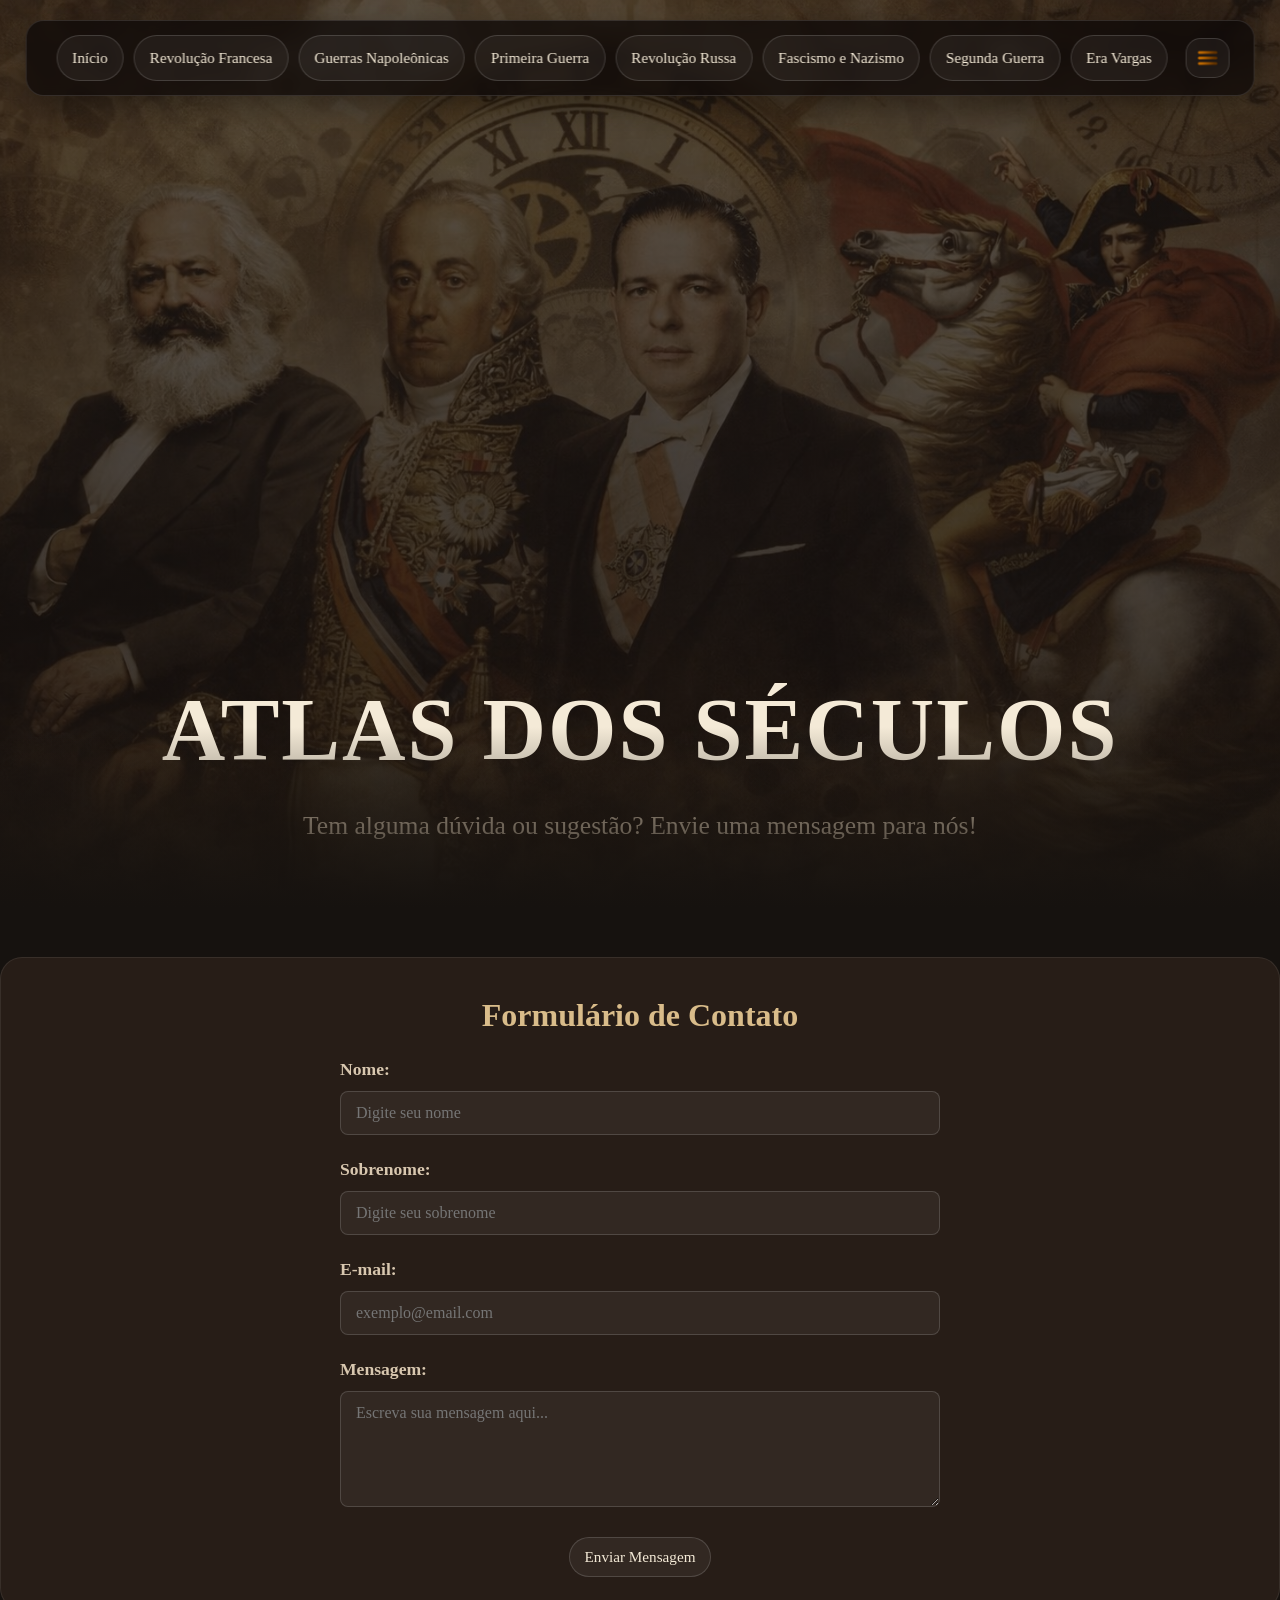
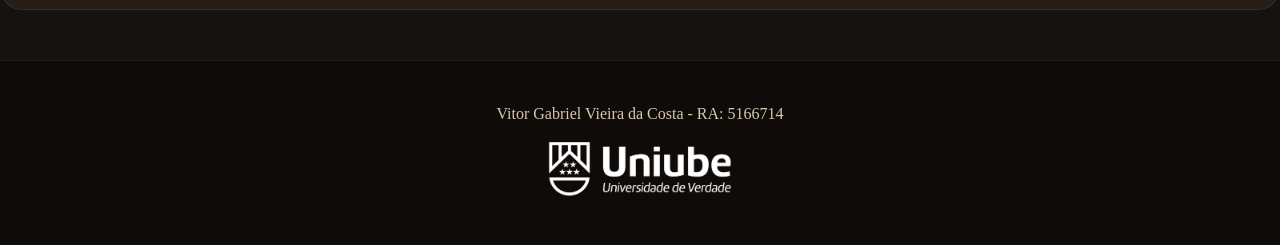
<file: contato.html>
<!DOCTYPE html>
<html lang="pt-BR">

<head>
    <meta charset="UTF-8">
    <meta name="viewport" content="width=device-width, initial-scale=1.0">
    <meta name="description"
        content="Entre em contato com a equipe do Atlas dos Séculos. Envie suas dúvidas, sugestões ou comentários sobre a história mundial e do Brasil.">
    <meta name="keywords" content="Contato, Atlas dos Séculos, História, Fale Conosco, Dúvidas, Sugestões">
    <meta name="author" content="Vitor Gabriel Vieira da Costa">
    <meta name="robots" content="index, follow">
    <title>Contato | Atlas dos Séculos</title>
    <link rel="stylesheet" href="CSS/contato.css">
    <link rel="shortcut icon" type="image/x-icon" href="imagens/mapa-do-tesouro.png">

    <script async src="https://www.googletagmanager.com/gtag/js?id=G-JBV4H5ECZH"></script>
    <script>
        window.dataLayer = window.dataLayer || [];
        function gtag() { dataLayer.push(arguments); }
        gtag('js', new Date());

        gtag('config', 'G-JBV4H5ECZH');
    </script>

    <script>(function (w, d, s, l, i) {
            w[l] = w[l] || []; w[l].push({
                'gtm.start':
                    new Date().getTime(), event: 'gtm.js'
            }); var f = d.getElementsByTagName(s)[0],
                j = d.createElement(s), dl = l != 'dataLayer' ? '&l=' + l : ''; j.async = true; j.src =
                    'https://www.googletagmanager.com/gtm.js?id=' + i + dl; f.parentNode.insertBefore(j, f);
        })(window, document, 'script', 'dataLayer', 'GTM-PH7N36RD');</script>

</head>

<body>
    <noscript><iframe src="https://www.googletagmanager.com/ns.html?id=GTM-PH7N36RD" height="0" width="0"
            style="display:none;visibility:hidden"></iframe></noscript>
    <header style="--bg-image: url('../imagens/figuras.png');">
        <nav class="navbar">
            <div class="navlist">
                <ul>
                    <li class="navintemf"><a href="index.html" class="navlink">Início</a></li>

                    <li class="navintem"><a href="revolucao-francesa.html" class="navlink">Revolução Francesa</a></li>
                    <li class="navintem"><a href="guerras-napoleonicas.html" class="navlink">Guerras Napoleônicas</a>
                    </li>
                    <li class="navintem"><a href="primeira-guerra.html" class="navlink">Primeira Guerra</a></li>
                    <li class="navintem"><a href="revolucao-russa.html" class="navlink">Revolução Russa</a></li>
                    <li class="navintem"><a href="Nazifascismo.html" class="navlink">Fascismo e Nazismo</a></li>
                    <li class="navintem"><a href="segunda-guerra.html" class="navlink">Segunda Guerra</a></li>
                    <li class="navintem"><a href="era-vargas.html" class="navlink">Era Vargas</a></li>
                    <li class="navintem"><a href="guerra-fria.html" class="navlink">Guerra Fria</a></li>
                    <li class="navintem"><a href="ditadura-militar.html" class="navlink">Ditadura Militar</a></li>

                    <li class="navintem"><a href="galeria-historica.html" class="navlink">Galeria Histórica</a></li>
                    <li class="navintem"><a target="_blank" href="contato.html" class="navlink">Fale Conosco</a></li>
                </ul>
            </div>

            <div class="mobileicon">
                <button onclick="menushow()">
                    <img class="icon" src="imagens/mobilemenu.png" alt="Menu">
                </button>
            </div>
        </nav>

        <div class="mobilemenu">
            <ul></ul>
        </div>

        <div>
            <h1>Atlas dos Séculos</h1>
            <p>Tem alguma dúvida ou sugestão? Envie uma mensagem para nós!</p>
        </div>

    </header>

   

    <main>
        <section class="sessao-contato">
            <h2 id="formcont">Formulário de Contato</h2>

            <form action="#" method="POST" class="formulario">

                <div class="campo-form">
                    <label for="inome">Nome:</label>
                    <input type="text" name="nome" id="inome" placeholder="Digite seu nome" required>
                </div>

                <div class="campo-form">
                    <label for="isobrenome">Sobrenome:</label>
                    <input type="text" name="sobrenome" id="isobrenome" placeholder="Digite seu sobrenome" required>
                </div>

                <div class="campo-form">
                    <label for="iemail">E-mail:</label>
                    <input type="email" name="email" id="iemail" placeholder="exemplo@email.com" required>
                </div>

                <div class="campo-form">
                    <label for="imensagem">Mensagem:</label>
                    <textarea name="mensagem" id="imensagem" rows="5" placeholder="Escreva sua mensagem aqui..."
                        required></textarea>
                </div>

                <div class="campo-botao">
                    <button type="submit" id="enviarbtn">Enviar Mensagem</button>
                </div>

            </form>
        </section>
    </main>

    <footer>
        <p>Vitor Gabriel Vieira da Costa - RA: 5166714</p>
        <a href="https://www.uniube.br/" target="_blank"><img src="imagens/uniubebranca.png" alt="Logo da Uniube"></a>
    </footer>

    <script src="./Script/script.js"></script>
</body>

</html>
</file>
<file: CSS/contato.css>
:root {
    --cor-fundo-site: #16120f;
    --cor-texto-principal: #f4ead7;
    --cor-texto-secundario: #d8c7af;
    --cor-destaque-dourado: #d9bc8a;
    --cor-botao-primario: #a8783d;
}

* {
    margin: 0;
    padding: 0;
    box-sizing: border-box;
    font-family: Georgia, "Times New Roman", serif;
}

body {
    background-color: var(--cor-fundo-site);
    color: var(--cor-texto-principal);
    line-height: 1.6;
}

header {
    min-height: 100vh;
    padding: 60px 8%;
    display: flex;
    flex-direction: column;
    justify-content: space-between;
    position: relative;
    overflow: hidden;
    background:
        linear-gradient(rgba(15, 10, 8, 0.65), rgba(15, 10, 8, 0.82)),
        var(--bg-image) center/cover no-repeat;
}

header::after {
    content: "";
    position: absolute;
    left: 0;
    bottom: 0;
    width: 100%;
    height: 180px;
    background: linear-gradient(to bottom, rgba(22, 18, 15, 0) 0%, #16120f 100%);
    pointer-events: none;
}

header h1 {
    font-size: clamp(3rem, 7vw, 5.5rem);
    text-align: center;
    text-transform: uppercase;
    letter-spacing: 2px;
    margin-bottom: 5px;
    margin-top: 600px;
}

header h2 {
    font-size: 1.8rem;
    text-align: center;
    color: #d9bc8a;
    margin-bottom: 15px;
}

header p {
    text-align: center;
    font-size: 1.6rem;
    color: #d8c7af;
}

.navbar {
    position: fixed;
    top: 20px;
    left: 50%;
    transform: translateX(-50%);
    display: flex;
    align-items: center;
    justify-content: center;
    gap: 12px;
    padding: 14px 24px;
    background: rgba(15, 10, 8, 0.78);
    border: 1px solid rgba(255, 255, 255, 0.12);
    border-radius: 18px;
    box-shadow: 0 10px 30px rgba(0, 0, 0, 0.35);
    backdrop-filter: blur(6px);
    z-index: 1002;
    width: min(96vw, 1800px);
}

.navlist {
    flex: 1;
    min-width: 0;
}

.navlist ul {
    display: flex;
    flex-wrap: nowrap;
    justify-content: center;
    align-items: center;
    gap: 10px;
    width: 100%;
    list-style: none;
    margin: 0;
    padding: 0;
}

.navlink {
    text-decoration: none;
    color: #f4ead7;
    padding: 10px 15px;
    border: 1px solid rgba(255, 255, 255, 0.15);
    border-radius: 999px;
    background: rgba(255, 255, 255, 0.05);
    font-size: 0.95rem;
    display: inline-block;
    white-space: nowrap;
    flex-shrink: 0;
    transition: background-color 0.3s ease-in-out, border-color 0.3s ease-in-out, transform 0.3s ease;
}

.navlink:hover {
    transform: translateY(-5px);
    background: rgba(183, 138, 74, 0.2);
    border-color: rgba(183, 138, 74, 0.45);
}

.mobileicon {
    display: none;
    flex-shrink: 0;
}

.navbar.tem-menu .mobileicon {
    display: flex;
}

.mobileicon button {
    display: flex;
    align-items: center;
    justify-content: center;
    padding: 8px 10px;
    background: rgba(255, 255, 255, 0.05);
    color: #f4ead7;
    border-radius: 15px;
    border: 1px solid rgba(255, 255, 255, 0.15);
    cursor: pointer;
}

.icon {
    width: 22px;
}

.mobilemenu {
    display: flex;
    position: fixed;
    top: 105px;
    right: 4%;
    transform: translateY(-20px);
    width: min(90vw, 320px);
    max-height: 75vh;
    overflow-y: auto;
    padding: 20px;
    background: rgba(15, 10, 8, 0.96);
    border: 1px solid rgba(255, 255, 255, 0.12);
    border-radius: 15px;
    box-shadow: 0 10px 30px rgba(0, 0, 0, 0.5);
    z-index: 1001;
    opacity: 0;
    visibility: hidden;
    transition: opacity 0.4s ease, transform 0.4s ease, visibility 0.4s;
}

.mobilemenu ul {
    display: flex;
    flex-direction: column;
    gap: 10px;
    width: 100%;
    list-style: none;
    margin: 0;
    padding: 0;
}

.mobilemenu.open {
    opacity: 1;
    visibility: visible;
    transform: translateY(0);
}

.mobilemenu .navlink {
    display: block;
    width: 100%;
    text-align: center;
    padding: 10px 15px;
    font-size: 0.95rem;
}

main {
    width: min(1600px, 100%);
    margin: 50px auto;
}

main section {
    background: rgba(42, 31, 24, 0.92);
    border: 1px solid rgba(255, 255, 255, 0.08);
    border-radius: 22px;
    padding: 32px;
    margin-bottom: 28px;
}

main section h2 {
    font-size: 2rem;
    margin-bottom: 14px;
    color: #d9bc8a;
    text-align: center;
}

main section p {
    color: #d8c7af;
    max-width: 900px;
    margin: 0 auto;
    text-align: center;
}

main section:first-of-type a {
    display: inline-block;
    margin-top: 20px;
    padding: 12px 20px;
    text-decoration: none;
    background: #a8783d;
    color: #fff6ea;
    border-radius: 12px;
    font-weight: bold;
    transition: background-color 0.3s ease, transform 0.3s ease;
}

main section:first-of-type a:hover {
    transform: translateY(-5px);
    background: #c08b47;
}

.formulario {
    width: 100%;
    max-width: 600px;
    margin: 0 auto;
    display: flex;
    flex-direction: column;
    gap: 20px;
    text-align: left;
}

.campo-form {
    display: flex;
    flex-direction: column;
    gap: 8px;
}

.campo-form label {
    color: #d8c7af;
    font-weight: bold;
    font-size: 1.1rem;
}

.campo-form input,
.campo-form textarea {
    width: 100%;
    padding: 12px 15px;
    border: 1px solid rgba(255, 255, 255, 0.15);
    border-radius: 8px;
    background: rgba(255, 255, 255, 0.05);
    color: #f4ead7;
    font-family: inherit;
    font-size: 1rem;
    transition: border-color 0.3s ease-in, background-color 0.3s ease-in;
}

.campo-form input:focus,
.campo-form textarea:focus {
    outline: none;
    border-color: rgba(183, 138, 74, 0.8);
    background: rgba(255, 255, 255, 0.1);
}

button {
    text-decoration: none;
    color: #f4ead7;
    padding: 10px 15px;
    border: 1px solid rgba(255, 255, 255, 0.15);
    border-radius: 999px;
    background: rgba(255, 255, 255, 0.05);
    font-size: 0.95rem;
    transition: background-color 0.3s ease-in-out, border-color 0.3s ease-in-out, transform 0.3s ease;
}

button:hover {
    transform: translateY(-5px);
    background: rgba(183, 138, 74, 0.2);
    border-color: rgba(183, 138, 74, 0.45);
}

.campo-botao {
    text-align: center;
    margin-top: 10px;
}

footer {
    text-align: center;
    padding: 40px 20px;
    background: #0f0b09;
    border-top: 1px solid rgba(255, 255, 255, 0.08);
}

footer p {
    margin-bottom: 15px;
    color: #d8c7af;
}

footer img {
    width: 200px;
    transition: opacity 0.3s ease;
}

footer img:hover {
    opacity: 0.8;
}

@media screen and (max-width: 1024px) {
    header {
        min-height: auto;
        padding: 40px 6%;
    }

    header h1 {
        margin-top: 200px;
        font-size: 2.6rem;
    }

    header p {
        font-size: 1rem;
    }

    main section {
        padding: 22px;
    }

    table {
        display: block;
        overflow-x: auto;
        white-space: nowrap;
    }
}
</file>
